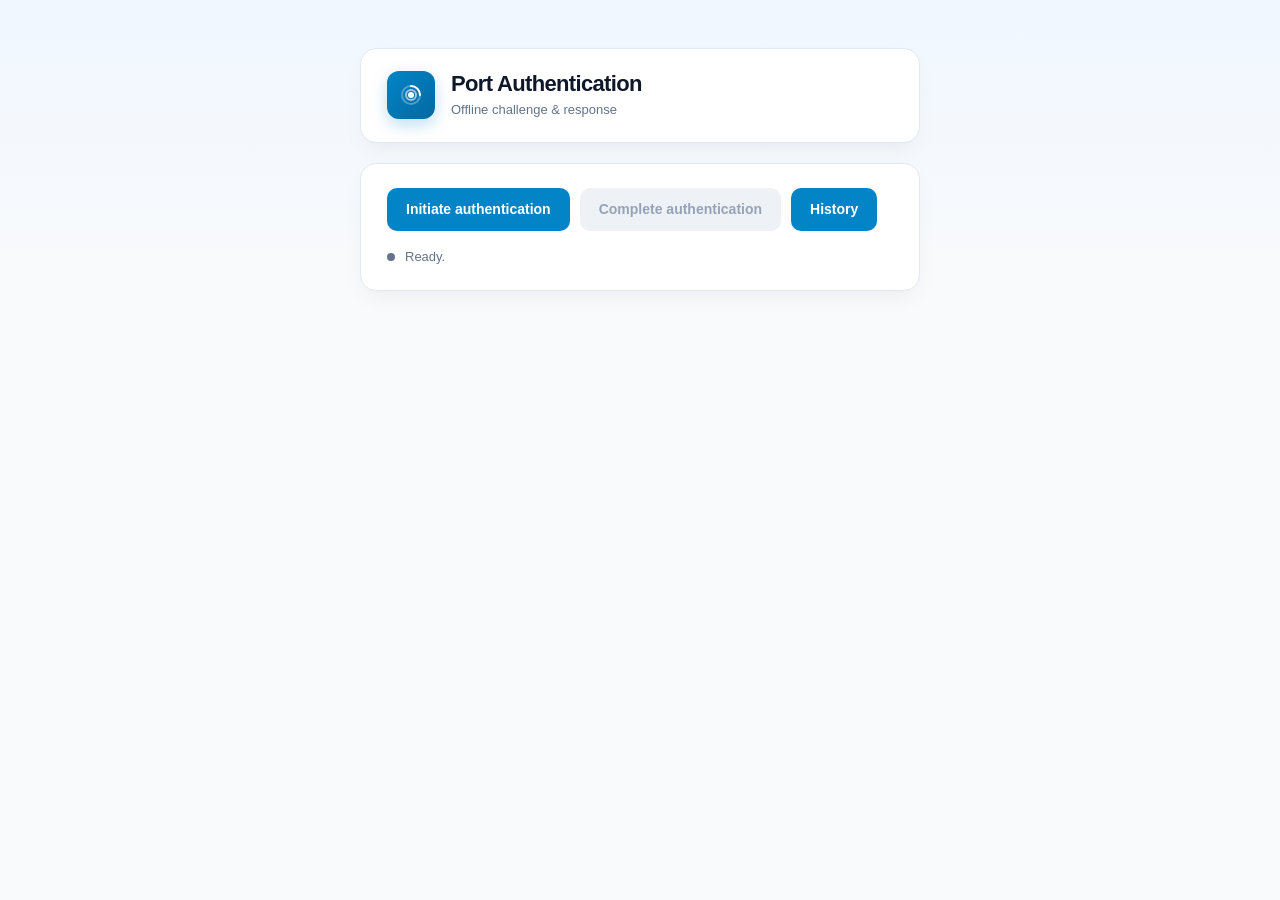
<file: Port/static/index.html>
<!DOCTYPE html>
<html lang="en">
<head>
    <meta charset="UTF-8">
    <meta name="viewport" content="width=device-width, initial-scale=1.0">
    <title>Port &mdash; Authentication</title>
    <link rel="icon" href="data:image/svg+xml,%3Csvg xmlns='http://www.w3.org/2000/svg' viewBox='0 0 9 9'%3E%3Crect width='9' height='9' fill='%230b1b3a'/%3E%3Cg fill='%23fff'%3E%3Cpath d='M1 1h3v3H1z M5 1h3v3H5z M1 5h3v3H1z'/%3E%3C/g%3E%3Cg fill='%230b1b3a'%3E%3Cpath d='M2 2h1v1H2z M6 2h1v1H6z M2 6h1v1H2z'/%3E%3C/g%3E%3Crect x='5' y='5' width='1' height='1' fill='%23fff'/%3E%3Crect x='7' y='7' width='1' height='1' fill='%23fff'/%3E%3C/svg%3E">
    <link rel="stylesheet" href="css/style.css">
</head>
<body>

    <header class="app-header">
        <h1>Port Authentication</h1>
        <p class="subtitle">Offline challenge &amp; response</p>
    </header>

    <main>
        <!-- The two buttons. Complete starts disabled. -->
        <section class="card">
            <div class="actions">
                <button type="button" id="initiate">Initiate authentication</button>
                <button type="button" id="complete" disabled>Complete authentication</button>
                <button type="button" id="db" onclick="window.location.href='db.html'">History</button>
            </div>
            <p id="status" class="status">Ready.</p>
        </section>

        <!-- Step 1 output: the challenge, shown only as a QR code. -->
        <section id="challenge-panel" class="card" hidden>
            <h2>Challenge</h2>
            <div id="challenge-qr" class="qr-box"></div>
            <p class="hint">Have the ship scan this code.</p>
        </section>

        <!-- Step 2: the camera scanner. -->
        <section id="scanner-panel" class="card" hidden>
            <h2>Scan the response</h2>
            <div class="video-box">
                <video id="scanner-video" playsinline muted></video>
            </div>
            <button type="button" id="cancel-scan" class="ghost">Stop scan / Change camera</button>
        </section>

        <!-- Final verdict. -->
        <section id="result-panel" class="card" hidden>
            <p id="result" class="result"></p>
            <pre id="result-detail" class="detail" hidden></pre>
        </section>
    </main>

    <!-- Vendored from github.com/hamzaharoon1314/qr-toolkit -->
    <script src="js/qrcode.js"></script>
    <script src="js/qrcode_UTF8.js"></script>
    <script src="js/jsQR.js"></script>
    <script type="module" src="js/app.js"></script>
</body>
</html>
</file>
<file: Port/static/css/style.css>
/* ShipOfflineAuth - shared stylesheet
   One file, identical copies in Authority/, Port/ and Ship/ static/css/.
   Covers the form pages (register, index, license, auth) and the
   FleetWatch database pages (db.html). */

:root {
    --primary: #0284c7;
    --primary-hover: #0369a1;
    --primary-soft: #f0f9ff;
    --primary-border: #bae6fd;

    --bg: #f8fafc;
    --card-bg: #ffffff;
    --card-border: #e2e8f0;
    --input-border: #cbd5e1;
    --row-hover: #f8fafc;

    --text-main: #0f172a;
    --text-muted: #64748b;
    --text-light: #94a3b8;

    --ok: #047857;
    --error: #b42318;
    --pending: #b54708;

    --radius-lg: 16px;
    --radius-md: 10px;
    --radius-sm: 6px;

    --shadow-sm: 0 1px 3px rgba(0, 0, 0, 0.04);
    --shadow-md: 0 10px 25px -5px rgba(15, 23, 42, 0.05), 0 8px 10px -6px rgba(15, 23, 42, 0.02);
    --focus-ring: 0 0 0 3px rgba(2, 132, 199, 0.16);

    --font-sans: -apple-system, BlinkMacSystemFont, "Segoe UI", Roboto, Helvetica, Arial, sans-serif;
    --font-mono: ui-monospace, SFMono-Regular, Menlo, Monaco, Consolas, monospace;

    --form-width: 560px;
    --wide-width: 900px;
}

* { box-sizing: border-box; }

/* The `hidden` attribute drives every show/hide in the app; never let a
   display rule below override it. */
[hidden] { display: none !important; }

html, body { margin: 0; }

body {
    min-height: 100vh;
    padding: 48px 20px;
    background: linear-gradient(180deg, #f0f7ff 0%, var(--bg) 260px) no-repeat, var(--bg);
    color: var(--text-main);
    font: 15px/1.5 var(--font-sans);
}

h1, h2, p { margin: 0; }

/* --- Page header --------------------------------------------------- */

/* Form pages: <header class="app-header"><h1/><p class="subtitle"/></header>.
   The brand mark is drawn by ::before so no extra markup is needed. */
.app-header {
    display: grid;
    grid-template-columns: auto 1fr;
    align-items: center;
    column-gap: 16px;
    max-width: var(--form-width);
    margin: 0 auto 20px;
    padding: 22px 26px;
    background: var(--card-bg);
    border: 1px solid var(--card-border);
    border-radius: var(--radius-lg);
    box-shadow: var(--shadow-md);
}

.app-header::before,
.brand-icon {
    width: 48px;
    height: 48px;
    border-radius: 12px;
    background-color: var(--primary);
    background-image: linear-gradient(135deg, var(--primary) 0%, var(--primary-hover) 100%);
    box-shadow: 0 6px 16px rgba(2, 132, 199, 0.25);
}

.app-header::before {
    content: "";
    grid-row: span 2;
    background-image:
        url("data:image/svg+xml,%3Csvg xmlns='http://www.w3.org/2000/svg' viewBox='0 0 24 24' fill='none' stroke='%23fff' stroke-width='2' stroke-linecap='round' stroke-linejoin='round'%3E%3Ccircle cx='12' cy='12' r='9' opacity='.3'/%3E%3Ccircle cx='12' cy='12' r='5' opacity='.6'/%3E%3Ccircle cx='12' cy='12' r='2' fill='%23fff'/%3E%3Cpath d='M12 3a9 9 0 0 1 9 9'/%3E%3C/svg%3E"),
        linear-gradient(135deg, var(--primary) 0%, var(--primary-hover) 100%);
    background-repeat: no-repeat;
    background-position: center;
    background-size: 24px 24px, cover;
}

.app-header h1,
.brand-text h1 {
    font-size: 22px;
    font-weight: 800;
    line-height: 1.15;
    letter-spacing: -0.03em;
    color: var(--text-main);
}

.subtitle,
.brand-text p {
    margin-top: 4px;
    font-size: 13px;
    color: var(--text-muted);
}

/* Database pages: .header-card with an inline SVG .brand-icon. */
.header-card {
    display: flex;
    justify-content: space-between;
    align-items: center;
    gap: 16px;
    flex-wrap: wrap;
    padding: 22px 26px;
    background: var(--card-bg);
    border: 1px solid var(--card-border);
    border-radius: var(--radius-lg);
    box-shadow: var(--shadow-md);
}

.brand-section {
    display: flex;
    align-items: center;
    gap: 16px;
}

.brand-icon {
    flex: none;
    display: flex;
    align-items: center;
    justify-content: center;
    color: #fff;
}

.header-right {
    display: flex;
    align-items: center;
    gap: 12px;
}

.live-indicator {
    display: flex;
    align-items: center;
    gap: 8px;
    font-size: 13px;
    font-weight: 500;
    color: var(--text-muted);
}

.pulse-dot {
    position: relative;
    width: 8px;
    height: 8px;
    border-radius: 50%;
    background: #10b981;
}

.pulse-dot::after {
    content: "";
    position: absolute;
    inset: 0;
    border-radius: 50%;
    background: #10b981;
    animation: pulse-ring 2s infinite ease-out;
}

@keyframes pulse-ring {
    0%   { transform: scale(1); opacity: 0.8; }
    100% { transform: scale(3); opacity: 0; }
}

/* --- Layout -------------------------------------------------------- */

main {
    display: block;
    max-width: var(--form-width);
    margin: 0 auto;
}

.wrapper {
    width: 100%;
    max-width: var(--wide-width);
    margin: 0 auto;
    display: flex;
    flex-direction: column;
    gap: 20px;
}

.card {
    margin: 0 0 20px;
    padding: 24px 26px;
    background: var(--card-bg);
    border: 1px solid var(--card-border);
    border-radius: var(--radius-lg);
    box-shadow: var(--shadow-md);
}

.card h2,
.credential-title {
    margin: 0 0 16px;
    font-size: 12px;
    font-weight: 600;
    text-transform: uppercase;
    letter-spacing: 0.06em;
    color: var(--text-muted);
}

/* --- Form controls ------------------------------------------------- */

label {
    display: block;
    margin-bottom: 6px;
    font-size: 13px;
    font-weight: 600;
    color: var(--text-main);
}

input[type="text"] {
    width: 100%;
    padding: 10px 14px;
    font: inherit;
    font-size: 14px;
    font-variant-numeric: tabular-nums;
    color: var(--text-main);
    background: #fff;
    border: 1px solid var(--input-border);
    border-radius: var(--radius-md);
    box-shadow: var(--shadow-sm);
    outline: none;
    transition: border-color 0.2s ease, box-shadow 0.2s ease;
}

input[type="text"]:focus {
    border-color: var(--primary);
    box-shadow: var(--focus-ring);
}

input[type="text"]::placeholder { color: var(--text-light); }

/* --- Buttons ------------------------------------------------------- */

.actions {
    display: flex;
    flex-wrap: wrap;
    gap: 10px;
}

button {
    margin-top: 14px;
    padding: 10px 18px;
    font: inherit;
    font-size: 14px;
    font-weight: 600;
    color: #fff;
    background: var(--primary);
    border: 1px solid transparent;
    border-radius: var(--radius-md);
    box-shadow: var(--shadow-sm);
    cursor: pointer;
    transition: background 0.15s ease, border-color 0.15s ease, color 0.15s ease;
}

.actions button { margin-top: 0; }

button:hover:not(:disabled) { background: var(--primary-hover); }

button:focus-visible {
    outline: none;
    box-shadow: var(--focus-ring);
}

button:disabled {
    color: var(--text-light);
    background: #eef2f6;
    cursor: not-allowed;
    box-shadow: none;
}

button.ghost {
    color: var(--primary);
    background: #fff;
    border-color: var(--input-border);
}

button.ghost:hover:not(:disabled) {
    background: var(--primary-soft);
    border-color: var(--primary-border);
}

button.danger {
    color: var(--error);
    background: #fff;
    border-color: #fecdca;
}

button.danger:hover:not(:disabled) { background: #fef3f2; }

/* --- Messages ------------------------------------------------------ */

.status {
    position: relative;
    margin-top: 16px;
    padding-left: 18px;
    font-size: 13px;
    color: var(--text-muted);
}

.status::before {
    content: "";
    position: absolute;
    left: 0;
    top: 6px;
    width: 8px;
    height: 8px;
    border-radius: 50%;
    background: currentColor;
}

.status:empty { display: none; }

.status-ok      { color: var(--ok); }
.status-error   { color: var(--error); font-weight: 600; }
.status-pending { color: var(--pending); }

.hint {
    margin-top: 14px;
    font-size: 12px;
    color: var(--text-muted);
}

.error {
    margin-top: 12px;
    font-size: 13px;
    font-weight: 600;
    color: var(--error);
}

.warning {
    margin-top: 10px;
    font-size: 12px;
    font-weight: 600;
    color: var(--pending);
}

.result { font-size: 17px; font-weight: 700; }
.result-ok    { color: var(--ok); }
.result-error { color: var(--error); }

/* --- QR codes ------------------------------------------------------ */

.qr-container,
.qr-box {
    display: flex;
    align-items: center;
    justify-content: center;
    min-height: 220px;
    padding: 14px;
    background: #fff;
    border: 1px solid var(--card-border);
    border-radius: var(--radius-md);
}

.actions + .qr-box,
.status + .qr-box,
.token + .qr-box,
.detail + .qr-box { margin-top: 16px; }

.qr-container img,
.qr-container canvas,
.qr-box img,
.qr-box canvas {
    display: block;
    width: 240px;
    max-width: 100%;
    height: auto;
    image-rendering: pixelated; /* keep module edges crisp when scaled */
}

.qr-placeholder {
    font-size: 13px;
    color: var(--text-muted);
}

/* --- Monospace value boxes ----------------------------------------- */

.token,
.detail {
    margin-top: 16px;
    padding: 12px 14px;
    font-family: var(--font-mono);
    font-size: 12px;
    line-height: 1.5;
    color: #334155;
    background: var(--bg);
    border: 1px solid var(--card-border);
    border-radius: var(--radius-sm);
}

.token {
    word-break: break-all;
    cursor: text;
}

.detail {
    overflow-x: auto;
    white-space: pre-wrap;
    word-break: break-all;
}

.token:focus {
    outline: none;
    border-color: var(--primary);
    box-shadow: var(--focus-ring);
    background: #fff;
}

/* Value boxes that are only filled in by script stay out of the way
   until they have content. */
.detail:empty { display: none; }

h2 + .detail,
h2 + [hidden] + .detail { margin-top: 0; }

/* --- Camera -------------------------------------------------------- */

.video-box {
    position: relative;
    overflow: hidden;
    aspect-ratio: 4 / 3;
    background: #000;
    border-radius: var(--radius-md);
}

#scanner-video {
    display: block;
    width: 100%;
    height: 100%;
    object-fit: cover;
}

/* --- Database pages ------------------------------------------------ */

.controls {
    display: flex;
    justify-content: space-between;
    align-items: center;
    gap: 16px;
    flex-wrap: wrap;
    padding: 0 4px;
}

.stat-badge {
    display: flex;
    align-items: center;
    gap: 8px;
    font-size: 14px;
    color: var(--text-muted);
}

.stat-badge strong {
    font-size: 15px;
    font-weight: 700;
    color: var(--text-main);
}

input.search-input {
    width: 250px;
    max-width: 100%;
    padding: 10px 16px;
}

.table-card {
    overflow: hidden;
    background: var(--card-bg);
    border: 1px solid var(--card-border);
    border-radius: var(--radius-lg);
    box-shadow: var(--shadow-md);
}

table {
    width: 100%;
    border-collapse: collapse;
    text-align: left;
}

thead tr {
    background: var(--bg);
    border-bottom: 1px solid var(--card-border);
}

th {
    padding: 15px 22px;
    font-size: 12px;
    font-weight: 600;
    text-transform: uppercase;
    letter-spacing: 0.05em;
    color: var(--text-muted);
}

tbody tr {
    border-bottom: 1px solid #f1f5f9;
    transition: background 0.15s ease;
}

tbody tr:last-child { border-bottom: none; }
tbody tr:hover { background: var(--row-hover); }

td {
    padding: 16px 22px;
    font-size: 14px;
}

.col-idx {
    width: 60px;
    font-size: 13px;
    font-weight: 600;
    color: var(--text-light);
}

.ship-cell {
    display: inline-flex;
    align-items: center;
    gap: 10px;
    font-weight: 650;
    color: var(--text-main);
}

.ship-badge {
    padding: 3px 8px;
    font-size: 11px;
    font-weight: 600;
    letter-spacing: 0.03em;
    color: var(--primary);
    background: var(--primary-soft);
    border: 1px solid var(--primary-border);
    border-radius: var(--radius-sm);
}

.time-cell {
    font-family: var(--font-mono);
    font-size: 13px;
    font-weight: 500;
    color: var(--text-muted);
}

.empty-state {
    padding: 60px 20px;
    text-align: center;
    color: var(--text-muted);
}

.empty-icon {
    margin-bottom: 10px;
    font-size: 40px;
    opacity: 0.6;
}

/* --- Small screens ------------------------------------------------- */

@media (max-width: 600px) {
    body { padding: 24px 14px; }
    .app-header, .header-card, .card { padding: 18px; }
    .app-header h1, .brand-text h1 { font-size: 19px; }
    .table-card { overflow-x: auto; }
    th, td { padding: 12px 14px; }
    input.search-input { width: 100%; }
}

/* --- Print --------------------------------------------------------- */

@media print {
    .no-print { display: none !important; }

    body { padding: 0; background: #fff; }

    .card {
        margin: 0;
        max-width: none;
        border: 1px solid #000;
        border-radius: 0;
        box-shadow: none;
    }

    main { max-width: none; }

    .token { border-color: #999; }
    .qr-container { border: 0; min-height: 0; }
    .qr-container img { width: 260px; }
}
</file>
